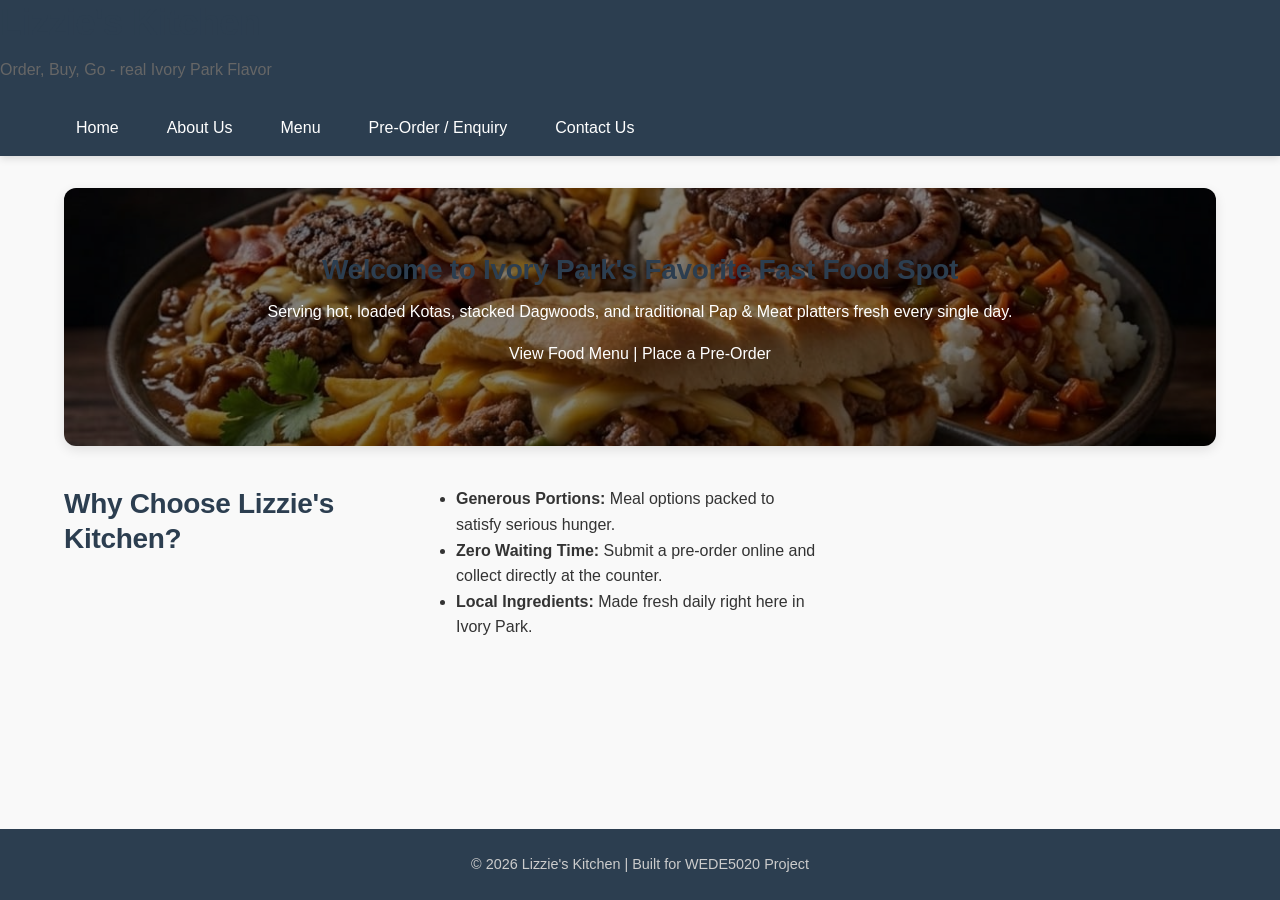
<file: index.html>
<!DOCTYPE html>
<html lang="en">
<head>
    <meta charset="UTF-8">
    <meta name="viewport" content="width=device-width, initial-scale=1.0">
    <meta name="description" content="Welcome to Lizzie's Kitchen in Ivory Park, Midrand. Order fresh, delicious, and affordable street food like Kota, burgers, and platters online today!">
    <title>Lizzie's kitchen</title>
     <link rel="stylesheet" href ="CSS/style.css">
</head>
<body>
 
<header>
<h1>Lizzie's Kitchen</h1>
<p>Order, Buy, Go - real Ivory Park Flavor</p>
   <nav>
    <ul>    
                <li><a href="index.html">Home</a></li>
                <li><a href="about.html">About Us</a></li>
                <li><a href="service.html">Menu</a></li>
                <li><a href="enquiry.html">Pre-Order / Enquiry</a></li>
                <li><a href="contact.html">Contact Us</a></li>
    </ul>
  </nav>
</header>

<!-- Main Content Area -->
    <main>
        <!-- Hero Section -->
         
        <section class="hero">
            <h2>Welcome to Ivory Park's Favorite Fast Food Spot</h2>
            <p>Serving hot, loaded Kotas, stacked Dagwoods, and traditional Pap & Meat platters fresh every single day.</p>
            <p><a href="service.html">View Food Menu</a> | <a href="enquiry.html">Place a Pre-Order</a></p>
        </section>

        <!-- Brief Highlights Section -->
        <section class="highlights">
            <h2>Why Choose Lizzie's Kitchen?</h2>
            <ul>
                <li><strong>Generous Portions:</strong> Meal options packed to satisfy serious hunger.</li>
                <li><strong>Zero Waiting Time:</strong> Submit a pre-order online and collect directly at the counter.</li>
                <li><strong>Local Ingredients:</strong> Made fresh daily right here in Ivory Park.</li>
            </ul>
        </section>
    </main>

    <!-- Footer Area -->
    <footer>
        <p>&copy; 2026 Lizzie's Kitchen | Built for WEDE5020 Project</p>
    </footer>

    <script src="JS/main.js"></script>

</body>
</html>
</file>
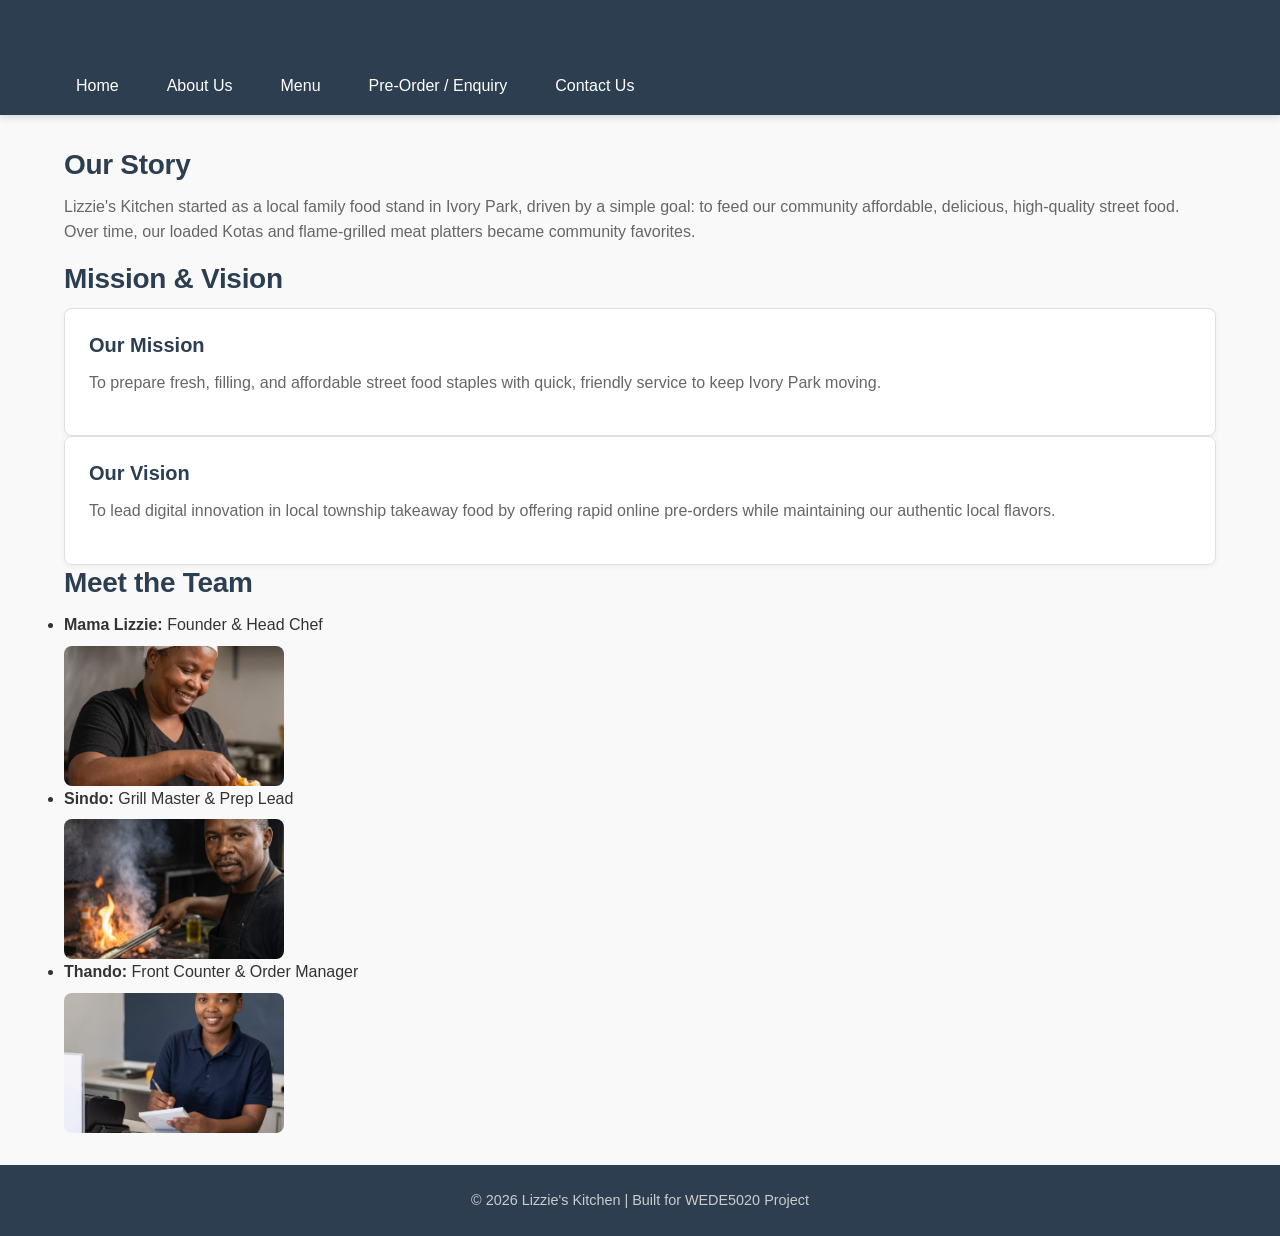
<file: about.html>
<!DOCTYPE html>
<html lang="en">
<head>
    <meta charset="UTF-8">
    <meta name="viewport" content="width=device-width, initial-scale=1.0">
    <meta name="description" content="Learn about Lizzie's Kitchen story—a local family-born food stand in Ivory Park driven by passion, quality ingredients, and fast-food innovation.">
    <title>About us | Lizzie's Kitchen</title>
  <link rel="stylesheet" href ="CSS/style.css">
</head>
<body>

<header>
 <h1>Lizzie's Kitchen</h1>
  <nav> 
     <ul>
                <li><a href="index.html">Home</a></li>
                <li><a href="about.html">About Us</a></li>
                <li><a href="service.html">Menu</a></li>
                <li><a href="enquiry.html">Pre-Order / Enquiry</a></li>
                <li><a href="contact.html">Contact Us</a></li>
    </ul>
  </nav>
</header>

<main>
        <!-- History Section -->
        <section>
            <h2>Our Story</h2>
            <p>Lizzie's Kitchen started as a local family food stand in Ivory Park, driven by a simple goal: to feed our community affordable, delicious, high-quality street food. Over time, our loaded Kotas and flame-grilled meat platters became community favorites.</p>
        </section>

        <!-- Mission & Vision Section -->
        <section>
            <h2>Mission & Vision</h2>
            <article>
                <h3>Our Mission</h3>
                <p>To prepare fresh, filling, and affordable street food staples with quick, friendly service to keep Ivory Park moving.</p>
            </article>
            <article>
                <h3>Our Vision</h3>
                <p>To lead digital innovation in local township takeaway food by offering rapid online pre-orders while maintaining our authentic local flavors.</p>
            </article>
        </section>

        <!-- Kitchen Team Section -->
        <section>
            <h2>Meet the Team</h2>
            <ul>
                <li><strong>Mama Lizzie:</strong> Founder & Head Chef</li>
                <img src="Images/lizzie.jpeg" alt="Mama Lizzie preparing food in the kitchen">
                <li><strong>Sindo:</strong> Grill Master & Prep Lead</li>
                <img src="Images/sindo.jpeg" alt="Sindi preparing food in the kitchen">
                <li><strong>Thando:</strong> Front Counter & Order Manager</li>
                <img src="Images/thando.jpeg" alt="Thabo Taking customers orders">
            </ul>
        </section>
    </main>

    <footer>
        <p>&copy; 2026 Lizzie's Kitchen | Built for WEDE5020 Project</p>
    </footer>

    <script src="JS/main.js"></script>
</body>
</html>
</file>
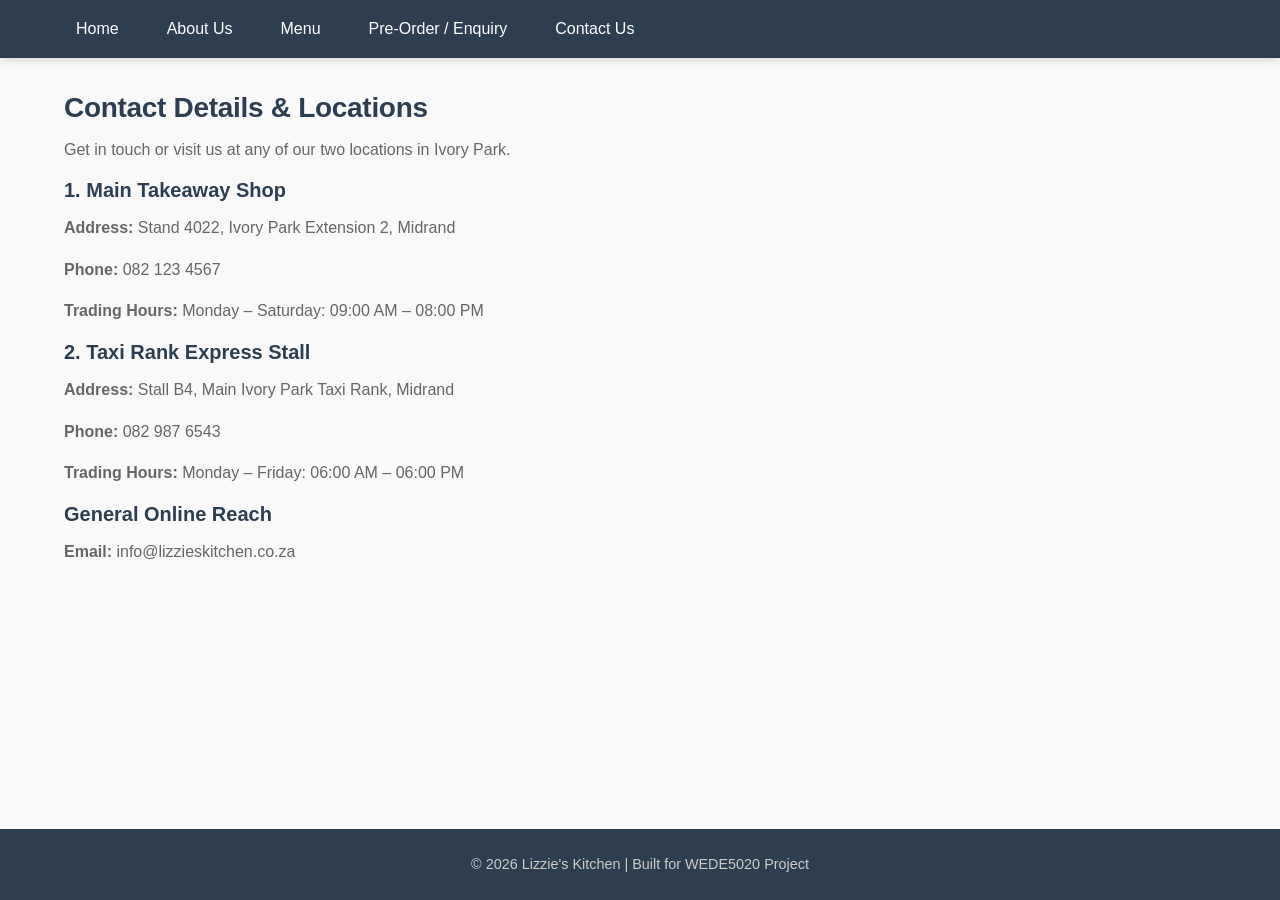
<file: contact.html>
<!DOCTYPE html>
<html lang="en">
<head>
    <meta charset="UTF-8">
    <meta name="viewport" content="width=device-width, initial-scale=1.0">
   <meta name="description" content="Get in touch with Lizzie's Kitchen in Ivory Park, Midrand. Find our location addresses, operating hours, and contact details for inquiries.">
    <title>Document</title>
     <link rel="stylesheet" href ="CSS/style.css">
</head>
<body>
  <header>
   <nav>
    <ul>
                <li><a href="index.html">Home</a></li>
                <li><a href="about.html">About Us</a></li>
                <li><a href="service.html">Menu</a></li>
                <li><a href="enquiry.html">Pre-Order / Enquiry</a></li>
                <li><a href="contact.html">Contact Us</a></li>
    </ul>
   </nav>
</header>

  <main>
        <section>
            <h2>Contact Details & Locations</h2>
            <p>Get in touch or visit us at any of our two locations in Ivory Park.</p>
        </section>

        <!-- Location 1 -->
        <section>
            <h3>1. Main Takeaway Shop</h3>
            <p><strong>Address:</strong> Stand 4022, Ivory Park Extension 2, Midrand</p>
            <p><strong>Phone:</strong> 082 123 4567</p>
            <p><strong>Trading Hours:</strong> Monday – Saturday: 09:00 AM – 08:00 PM</p>
        </section>

        <!-- Location 2 (Required for POE multi-location criteria) -->
        <section>
            <h3>2. Taxi Rank Express Stall</h3>
            <p><strong>Address:</strong> Stall B4, Main Ivory Park Taxi Rank, Midrand</p>
            <p><strong>Phone:</strong> 082 987 6543</p>
            <p><strong>Trading Hours:</strong> Monday – Friday: 06:00 AM – 06:00 PM</p>
        </section>

        <!-- General Inquiries -->
        <section>
            <h3>General Online Reach</h3>
            <p><strong>Email:</strong> info@lizzieskitchen.co.za</p>
        </section>
    </main>

    <footer>
        <p>&copy; 2026 Lizzie's Kitchen | Built for WEDE5020 Project</p>
    </footer>

    <script src="JS/main.js"></script>


</body>
</html>
</file>
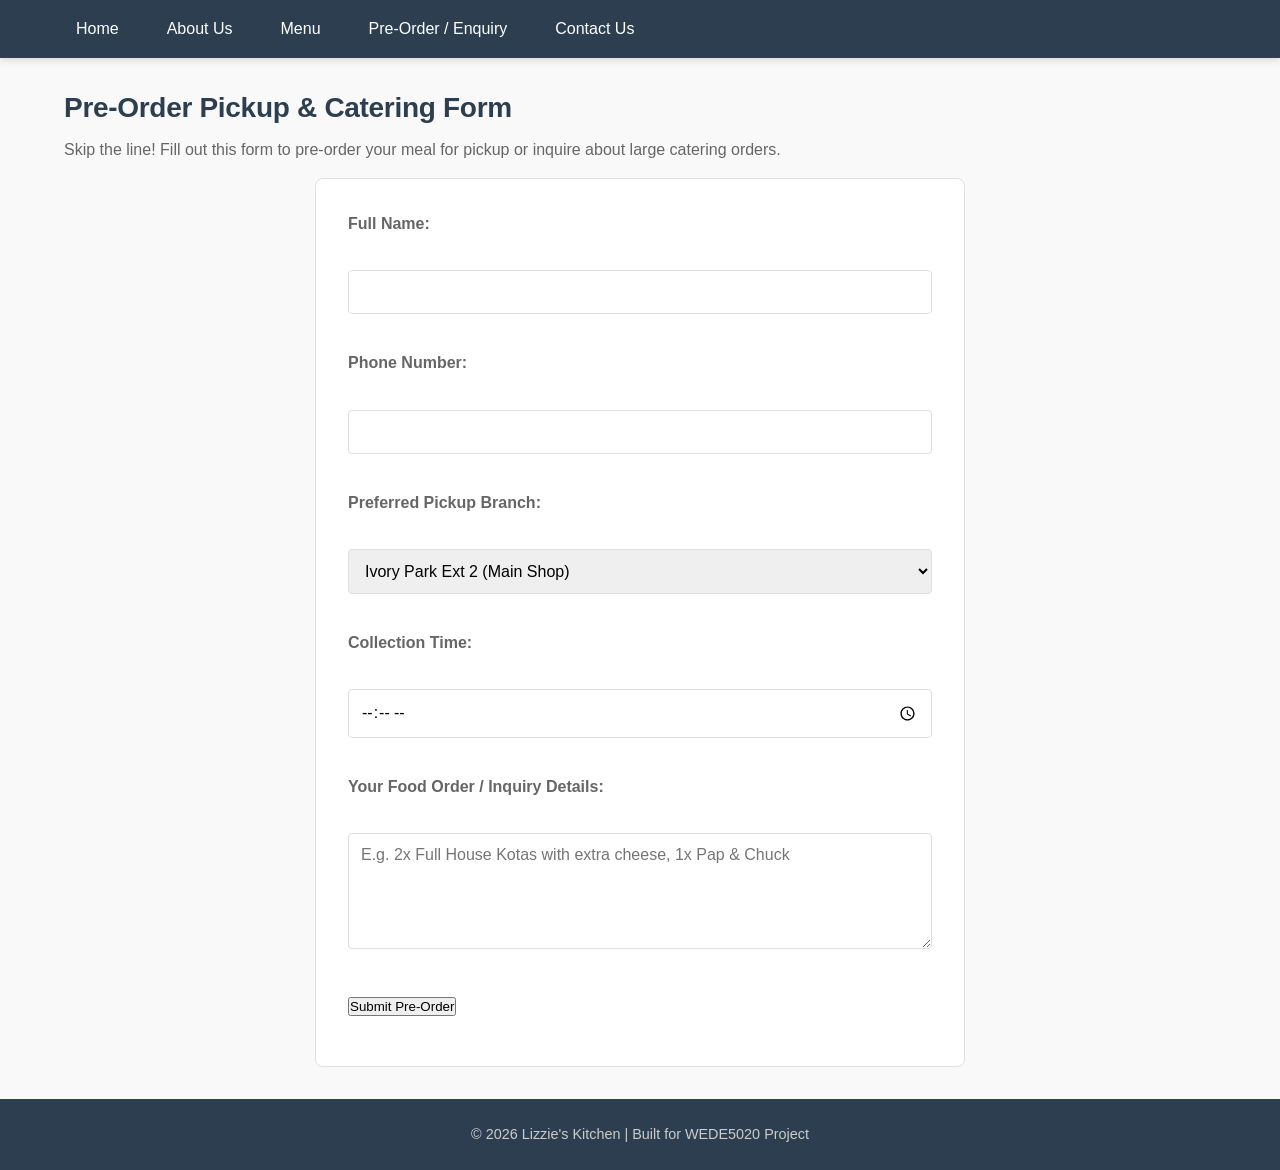
<file: enquiry.html>
<!DOCTYPE html>
<html lang="en">
<head>
    <meta charset="UTF-8">
    <meta name="viewport" content="width=device-width, initial-scale=1.0">
     <meta name="description" content="Pre-order your favorite meals or send an enquiry to Lizzie's Kitchen for quick pickup or delivery in Ivory Park and surrounding areas.">
    <title>Pre-Order & Enquiry | Lizzie's Kitchen</title>
<link rel="stylesheet" href="CSS/style.css">

</head>
<body>
    
 <header>   
  <nav>
   <ul>  
                <li><a href="index.html">Home</a></li>
                <li><a href="about.html">About Us</a></li>
                <li><a href="service.html">Menu</a></li>
                <li><a href="enquiry.html">Pre-Order / Enquiry</a></li>
                <li><a href="contact.html">Contact Us</a></li>
  </ul>
</nav>
</header>

<main>
        <section>
            <h2>Pre-Order Pickup & Catering Form</h2>
            <p>Skip the line! Fill out this form to pre-order your meal for pickup or inquire about large catering orders.</p>

            <form action="#" method="post">
                <p>
                    <label for="fullname">Full Name:</label><br>
                    <input type="text" id="fullname" name="fullname" required>
                </p>

                <p>
                    <label for="phone">Phone Number:</label><br>
                    <input type="tel" id="phone" name="phone" required>
                </p>

                <p>
                    <label for="location">Preferred Pickup Branch:</label><br>
                    <select id="location" name="location">
                        <option value="ext2">Ivory Park Ext 2 (Main Shop)</option>
                        <option value="rank">Ivory Park Taxi Rank (Stall B)</option>
                    </select>
                </p>

                <p>
                    <label for="pickuptime">Collection Time:</label><br>
                    <input type="time" id="pickuptime" name="pickuptime" required>
                </p>

                <p>
                    <label for="orderdetails">Your Food Order / Inquiry Details:</label><br>
                    <textarea id="orderdetails" name="orderdetails" rows="5" placeholder="E.g. 2x Full House Kotas with extra cheese, 1x Pap & Chuck" required></textarea>
                </p>

                <p>
                    <button type="submit">Submit Pre-Order</button>
                </p>
            </form>
        </section>
    </main>

    <footer>
        <p>&copy; 2026 Lizzie's Kitchen | Built for WEDE5020 Project</p>
    </footer>

    <script src="JS/main.js"></script>

</body>
</html>
</file>
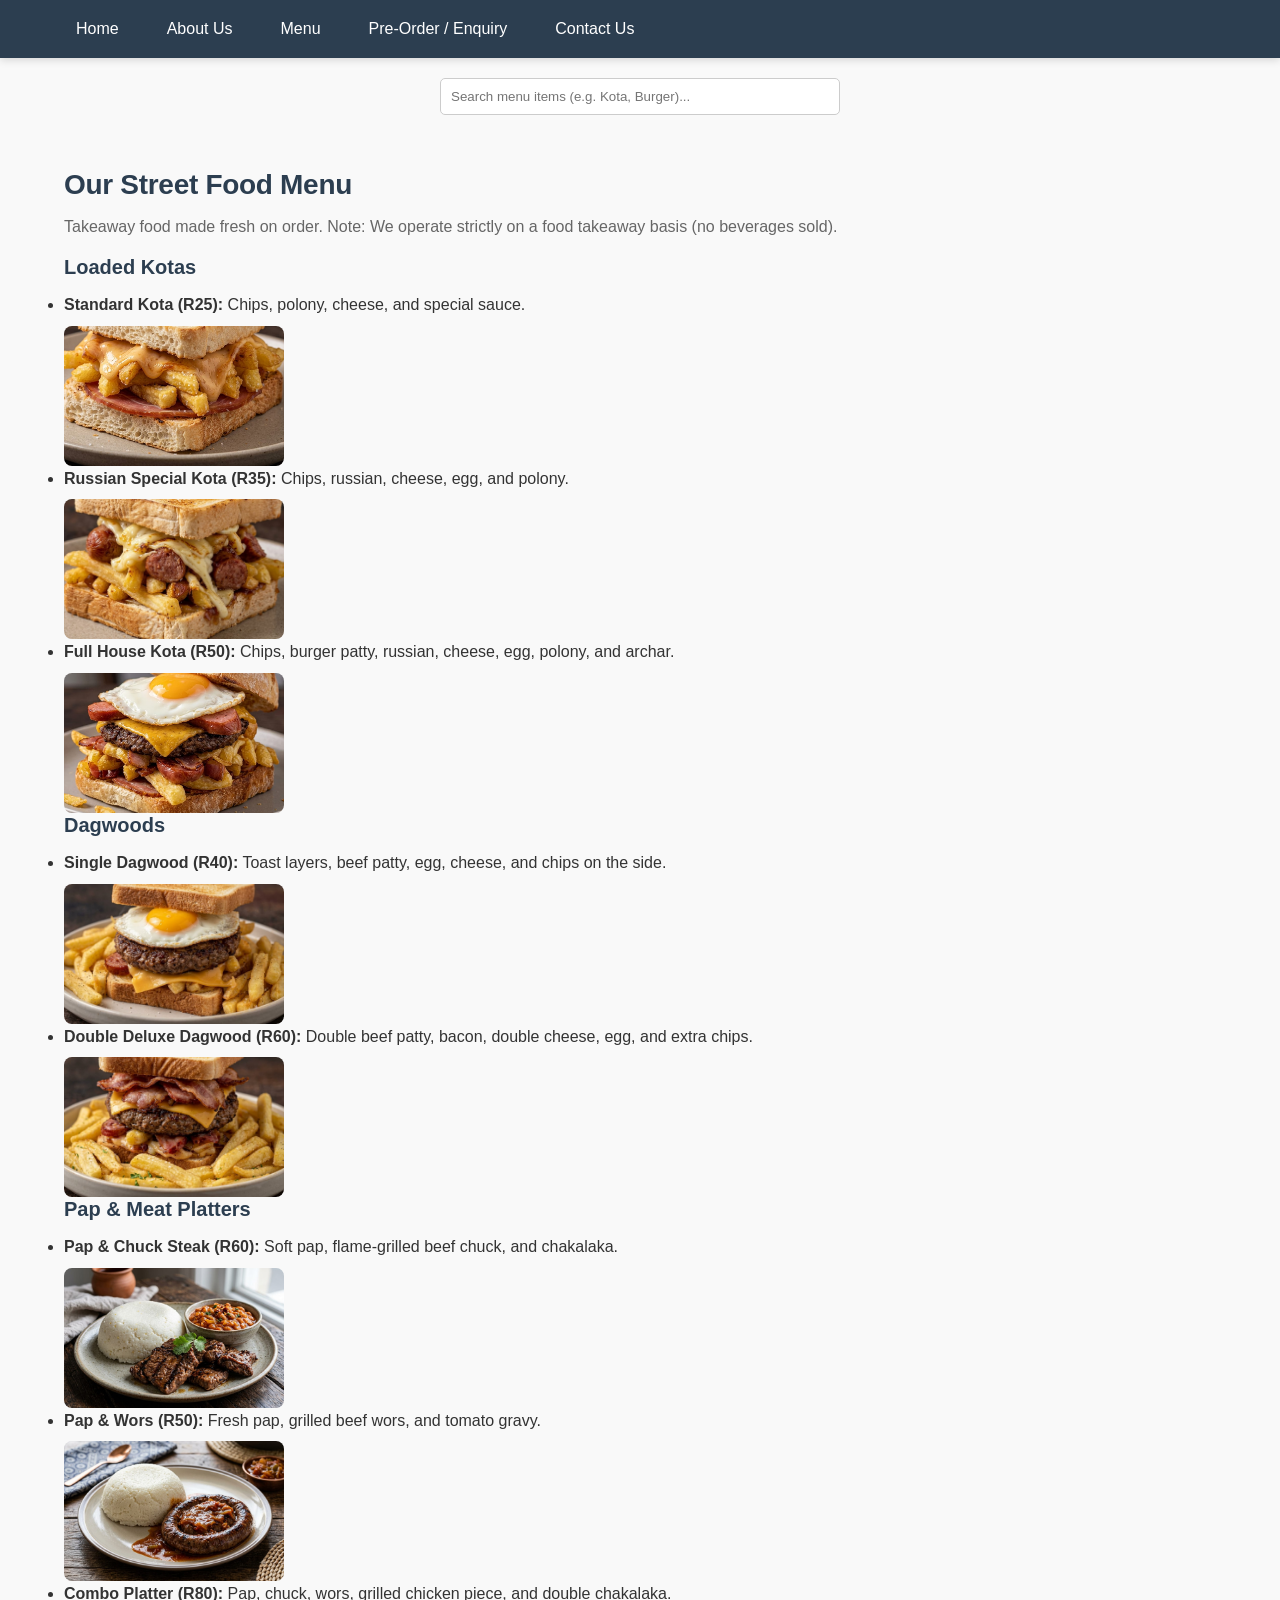
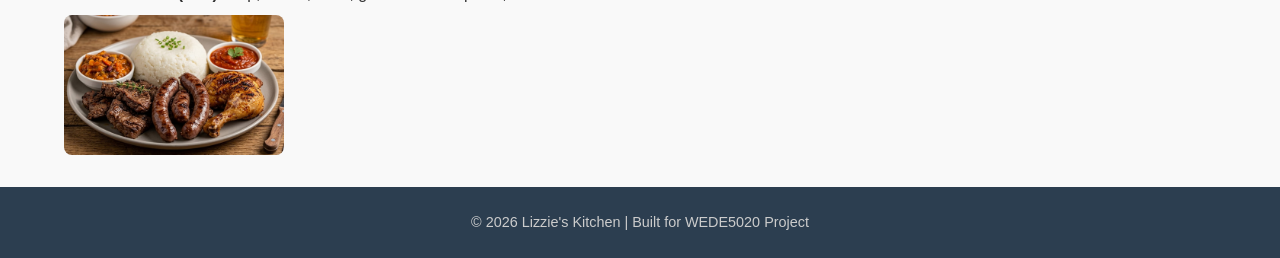
<file: service.html>
<!DOCTYPE html>
<html lang="en">
<head>
    <meta charset="UTF-8">
    <meta name="viewport" content="width=device-width, initial-scale=1.0">
    <meta name="description" content="Explore the Lizzie's Kitchen menu featuring fresh street food favorites, standard kotas, Russian specials, beef burgers, and meat platters for pre-order.">
    <title>Menu | Lizzie's Kitchen</title>
<link rel = "stylesheet" href ="CSS/style.css">
</head>
<body>

 <header>
     <nav>
      <ul>
                <li><a href="index.html">Home</a></li>
                <li><a href="about.html">About Us</a></li>
                <li><a href="service.html">Menu</a></li>
                <li><a href="enquiry.html">Pre-Order / Enquiry</a></li>
                <li><a href="contact.html">Contact Us</a></li>
      </ul>
     </nav>
 </header>
    <div style="text-align: center; margin: 20px 0;">
    <input type="text" id="menuSearch" placeholder="Search menu items (e.g. Kota, Burger)..." style="padding: 10px; width: 80%; max-width: 400px; border-radius: 5px; border: 1px solid #ccc;">
</div>
<main>
        <section>
            <h2>Our Street Food Menu</h2>
            <p>Takeaway food made fresh on order. Note: We operate strictly on a food takeaway basis (no beverages sold).</p>
        </section>

        <!-- Category 1: Kotas -->
        <section>
            <h3>Loaded Kotas</h3>
               <ul>
                <li><strong>Standard Kota (R25):</strong> Chips, polony, cheese, and special sauce.</li>
                <img src="Images/plain kota.jpeg" alt="Standard Kota">
                <li><strong>Russian Special Kota (R35):</strong> Chips, russian, cheese, egg, and polony.</li>
                <img src="Images/kota and russian.jpeg" alt="Russian Special Kota">
                <li><strong>Full House Kota (R50):</strong> Chips, burger patty, russian, cheese, egg, polony, and archar.</li>
                <img src="Images/kota with bacon and burger.jpeg" alt="Full House Kota">
            </ul>
        </section>

        <!-- Category 2: Dagwoods -->
        <section>
            <h3>Dagwoods</h3>   
             <ul>
                <li><strong>Single Dagwood (R40):</strong> Toast layers, beef patty, egg, cheese, and chips on the side.</li>
                  <img src="Images/dakwood with burger.jpeg" alt="Single Dagwood">
                <li><strong>Double Deluxe Dagwood (R60):</strong> Double beef patty, bacon, double cheese, egg, and extra chips.</li>
                  <img src="Images/dakwood with burger and bacon.jpeg" alt="Double Deluxe Dagwood">
            </ul>
        </section>

        <!-- Category 3: Pap & Meat -->
        <section>
            <h3>Pap & Meat Platters</h3>
             <ul>
                <li><strong>Pap & Chuck Steak (R60):</strong> Soft pap, flame-grilled beef chuck, and chakalaka.</li>
                <img src="Images/pap and beef.jpeg" alt="Pap and Chuck Steak Platter">
                <li><strong>Pap & Wors (R50):</strong> Fresh pap, grilled beef wors, and tomato gravy.</li>
                <img src="Images/pap and vors and soup.jpeg" alt="Fresh pap, grilled beef wors, and tomato gravy">
                <li><strong>Combo Platter (R80):</strong> Pap, chuck, wors, grilled chicken piece, and double chakalaka.</li>
                <img src="Images/pap and beef and vors and chicken.jpeg" alt="Pap, chuck, wors, grilled chicken piece, and double chakalaka">
            </ul>
        </section>
    </main>

    <footer>
        <p>&copy; 2026 Lizzie's Kitchen | Built for WEDE5020 Project</p>
    </footer>

   
    
    <script src="JS/main.js"></script>

</body>
</html>
</file>
<file: CSS/style.css>
/* ==========================================
   1. CSS RESET & BASE STYLES
   ========================================== */
* {
    margin: 0;
    padding: 0;
    box-sizing: border-box;
}

:root {
    --primary-color: #d9534f;     /* Warm Red/Orange Theme */
    --secondary-color: #2c3e50;   /* Dark Slate */
    --accent-color: #f39c12;      /* Golden Yellow */
    --bg-light: #f9f9f9;
    --bg-card: #ffffff;
    --text-dark: #333333;
    --text-light: #666666;
    --border-color: #e0e0e0;
    --font-main: 'Segoe UI', Tahoma, Geneva, Verdana, sans-serif;
    --transition-speed: 0.3s ease;
}

html {
    scroll-behavior: smooth;
    font-size: 100%; /* 16px default base */
}

body {
    font-family: var(--font-main);
    font-size: 1rem;
    line-height: 1.6;
    color: var(--text-dark);
    background-color: var(--bg-light);
    display: flex;
    flex-direction: column;
    min-height: 100vh;
}

img {
    max-width: 100%;
    height: auto;
    display: block;
}

/* ==========================================
   2. TYPOGRAPHY STYLES
   ========================================== */
h1, h2, h3, h4 {
    color: var(--secondary-color);
    line-height: 1.25;
    margin-bottom: 0.75rem;
    font-weight: 700;
}

h1 { font-size: 2.25rem; letter-spacing: -0.5px; }
h2 { font-size: 1.75rem; letter-spacing: -0.3px; }
h3 { font-size: 1.25rem; }

p {
    margin-bottom: 1rem;
    color: var(--text-light);
}

a {
    text-decoration: none;
    color: inherit;
    transition: color var(--transition-speed);
}

/* ==========================================
   3. HEADER & NAVIGATION
   ========================================== */
header {
    background-color: var(--secondary-color);
    position: sticky;
    top: 0;
    z-index: 1000;
    box-shadow: 0 2px 8px rgba(0,0,0,0.15);
}

nav {
    max-width: 1200px;
    margin: 0 auto;
    padding: 1rem 1.5rem;
    display: flex;
    justify-content: space-between;
    align-items: center;
}

.logo {
    font-size: 1.5rem;
    font-weight: 800;
    color: #ffffff;
}

nav ul {
    display: flex;
    list-style: none;
    gap: 1.5rem;
}

nav ul li a {
    color: #ffffff;
    font-weight: 500;
    padding: 0.5rem 0.75rem;
    border-radius: 4px;
}

/* Pseudo-classes for links */
nav ul li a:hover,
nav ul li a:focus {
    color: var(--accent-color);
    background-color: rgba(255, 255, 255, 0.05);
}

nav ul li a:active {
    transform: scale(0.95);
}

/* ==========================================
   4. LAYOUT & SECTIONS
   ========================================== */
main {
    flex: 1;
    max-width: 1200px;
    width: 100%;
    margin: 0 auto;
    padding: 2rem 1.5rem;
}

/* Hero Section */
.hero {
    background: linear-gradient(rgba(0,0,0,0.5), rgba(0,0,0,0.5)), url('../Images/homepage.jpeg') center/cover no-repeat;
    color: #ffffff;
    padding: 4rem 2rem;
    border-radius: 12px;
    text-align: center;
    margin-bottom: 2.5rem;
    box-shadow: 0 4px 12px rgba(0,0,0,0.1);
}

.hero h1, .hero p {
    color: #ffffff;
}

/* Interactive Buttons */
.btn {
    display: inline-block;
    background-color: var(--primary-color);
    color: #ffffff;
    padding: 0.75rem 1.5rem;
    border: none;
    border-radius: 6px;
    font-weight: 600;
    cursor: pointer;
    margin: 0.5rem 0.25rem;
    transition: background-color var(--transition-speed), transform var(--transition-speed);
}

.btn:hover,
.btn:focus {
    background-color: #c9302c;
    transform: translateY(-2px);
    box-shadow: 0 4px 8px rgba(0,0,0,0.15);
}

.btn:active {
    transform: translateY(0);
}

/* Highlights & Feature Grid */
.highlights, .menu-grid, .team-grid {
    display: grid;
    grid-template-columns: repeat(3, 1fr);
    gap: 1.5rem;
    margin: 2rem 0;
}

.card, article {
    background-color: var(--bg-card);
    border: 1px solid var(--border-color);
    border-radius: 8px;
    padding: 1.5rem;
    box-shadow: 0 2px 5px rgba(0,0,0,0.05);
    transition: transform var(--transition-speed), box-shadow var(--transition-speed);
}

.card:hover, article:hover {
    transform: translateY(-4px);
    box-shadow: 0 6px 16px rgba(0,0,0,0.1);
}

/* Forms (Enquiry / Contact) */
form {
    background-color: var(--bg-card);
    padding: 2rem;
    border-radius: 8px;
    border: 1px solid var(--border-color);
    max-width: 650px;
    margin: 0 auto;
}

form label {
    display: block;
    margin-bottom: 0.5rem;
    font-weight: 600;
}

form input, form select, form textarea {
    width: 100%;
    padding: 0.75rem;
    margin-bottom: 1.25rem;
    border: 1px solid var(--border-color);
    border-radius: 4px;
    font-family: inherit;
    font-size: 1rem;
}

form input:focus, form select:focus, form textarea:focus {
    outline: none;
    border-color: var(--primary-color);
    box-shadow: 0 0 0 3px rgba(217, 83, 79, 0.2);
}

/* ==========================================
   5. FOOTER
   ========================================== */
footer {
    background-color: var(--secondary-color);
    color: #ffffff;
    text-align: center;
    padding: 1.5rem;
    margin-top: auto;
}

footer p {
    color: #cccccc;
    margin-bottom: 0;
    font-size: 0.9rem;
}

/* ==========================================
   6. RESPONSIVE DESIGN (MEDIA QUERIES)
   ========================================== */

/* Tablet Breakpoint (Up to 992px) */
@media screen and (max-width: 992px) {
    .highlights, .menu-grid, .team-grid {
        grid-template-columns: repeat(2, 1fr);
    }
}

/* Mobile Breakpoint (Up to 600px) */
@media screen and (max-width: 600px) {
    nav {
        flex-direction: column;
        align-items: flex-start;
        gap: 1rem;
    }

    nav ul {
        flex-direction: column;
        width: 100%;
        gap: 0.5rem;
    }

    nav ul li a {
        display: block;
        width: 100%;
    }

    .highlights, .menu-grid, .team-grid {
        grid-template-columns: 1fr;
    }

    h1 { font-size: 1.75rem; }
    h2 { font-size: 1.4rem; }

    .hero {
        padding: 2.5rem 1rem;
    }
}
/* Resize all menu images */
#service img, section img {
    width: 100%;          /* Makes it responsive to the container */
    max-width: 220px;     /* Controls the maximum width so they aren't huge */
    height: 140px;        /* Sets a fixed, uniform height */
    object-fit: cover;    /* Ensures images crop nicely without distorting */
    border-radius: 8px;   /* Adds smooth rounded corners */
    display: block;       /* Puts the image on its own clean line under the text */
    margin-top: 8px;      /* Adds a little space between the text and image */
}
</file>
